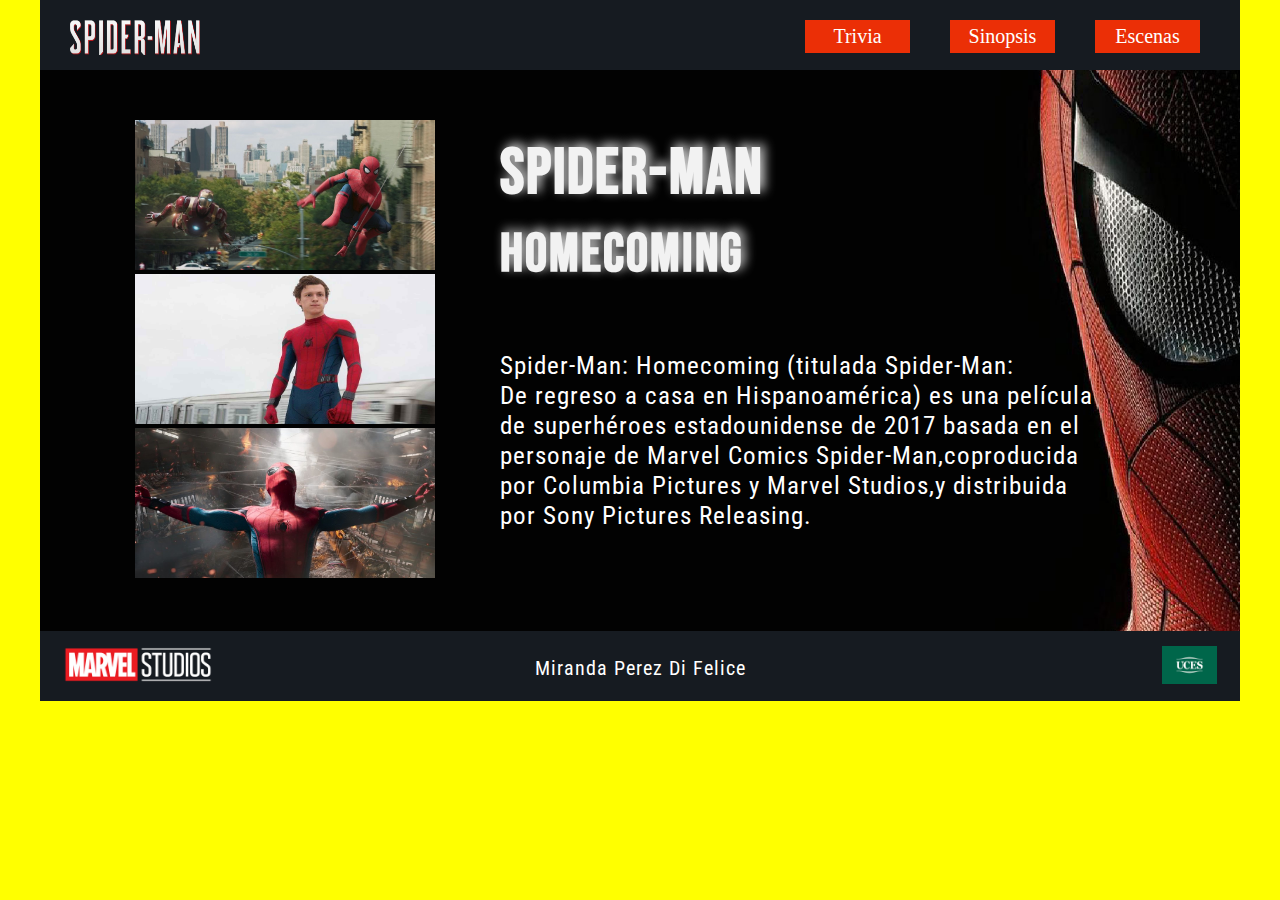
<file: index.html>
<!DOCTYPE html>
<html>
<head>
	<meta charset="utf-8">
	<meta name="viewport" content="width=device-width, initial-scale=1">
	<title> Maquetacion Semantica</title>
	<link rel="stylesheet" type="text/css" href="css/estilo.css">
	<link rel="preconnect" href="https://fonts.googleapis.com">
	<link rel="preconnect" href="https://fonts.googleapis.com">
	<link rel="preconnect" href="https://fonts.gstatic.com" crossorigin>
	<link href="https://fonts.googleapis.com/css2?family=Bebas+Neue&display=swap" rel="stylesheet">
	<link rel="preconnect" href="https://fonts.googleapis.com">
	<link rel="preconnect" href="https://fonts.gstatic.com" crossorigin>
	<link href="https://fonts.googleapis.com/css2?family=Bebas+Neue&family=Roboto+Condensed:ital,wght@1,300&display=swap" rel="stylesheet">
</head>
<body>
<main>
	<header>
		<img src="img/spidermanlogonombre.png" class="logo">

		<ul>
        	<li><a href="galeria.html">Escenas</a></li>
        	<li><a href="sinopsiss.html">Sinopsis</a></li>
        	<li><a href="formulario.html">Trivia</a></li>
    	</ul>
    </header>
    
    
    <article>
        <section>
			<h1> Spider-Man</h1> 
			<h2>Homecoming</h2>
			<br>
			<p>Spider-Man: Homecoming (titulada Spider-Man:  <br>
			De regreso a casa en Hispanoamérica) es una película <br>
			de superhéroes estadounidense de 2017 basada en el <br>
			personaje de Marvel Comics Spider-Man,coproducida <br>
	    	por Columbia Pictures y Marvel Studios,y distribuida <br>
	    	por Sony Pictures Releasing.</p>
	    	</section>
	  

        
        <div id="escenas">
	    <img src="img/escenauno.jpg"class="escenauno">
		<img src="img/escenados.jpg"class="escenados">
		<img src="img/escenatres.jpg"class="escenatres">
		</div>

	    </article>

	    
	<footer>
		<img src="img/marvelstudios.png"class="img">
		<img src="img/unnamed.png" class="uces">
		<p>Miranda Perez Di Felice</p>
	</footer>
	
</main>
</body>
</html>
</file>
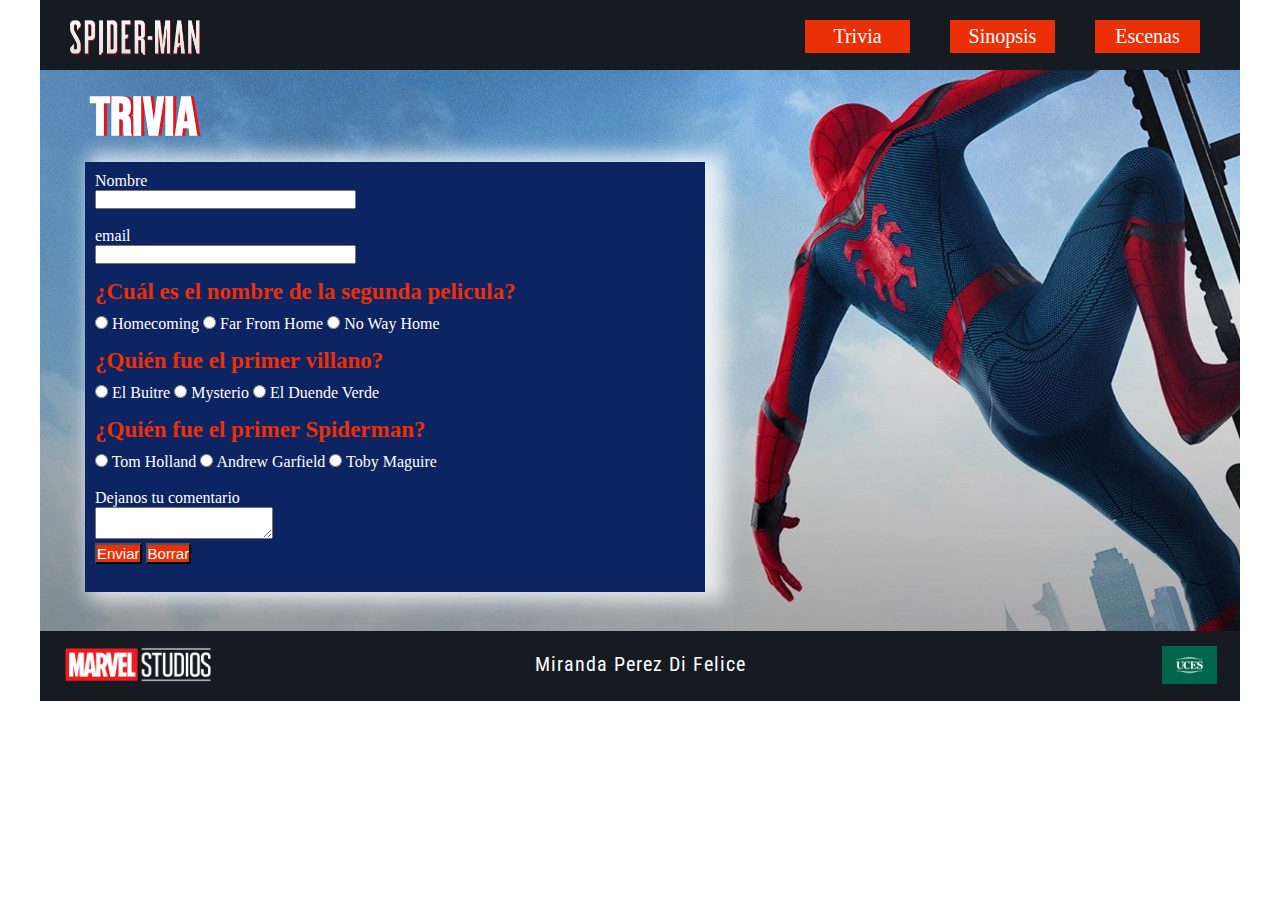
<file: formulario.html>
<!DOCTYPE html>
<html lang="en">
<head>
	<meta charset="UTF-8">
	<meta name="viewport" content="width=device-width, initial-scale=1">
	<title>Spiderman</title>
	<link rel="stylesheet" href="css/estilosform.css">
	<link href="https://fonts.googleapis.com/css2?family=Bebas+Neue&family=Roboto+Condensed:ital,wght@1,300&display=swap" rel="stylesheet">

</head>
<body>
	<main>
	<header>
		<a href="index.html"><img src="img/spidermanlogonombre.png"class="logo"></a>
		<ul>
        	<li><a href="galeria.html">Escenas</a></li>
        	<li><a href="sinopsiss.html">Sinopsis</a></li>
        	<li><a href="formulario.html">Trivia</a></li>
    	</ul>
	</header>
	<article>

    <h1>TRIVIA</h1>

<form action="mailto:maildestinatario@correo.com" method="post" id="usuario">
     



	<label>Nombre </label> 
	<br>
	<input type="text" name="nombre" size="30" class="tama"></input>
	<br>
	<br>
	<label>email</label> 
	<br/>
	<input type="text" name="contrasena" size="30" maxlength="5" class="tama"></input> 
	<label><h2>¿Cuál es el nombre de la segunda pelicula?</h2></label>
	 <input type="radio" name="modelo" value="Spiderman:Homecoming"> Homecoming</input>
	 <input type="radio" name="modelo" value="Spiderman: Far From Home"> Far From Home</input>
	 <input type="radio" name="modelo" value="Spiderman: No Way Home"> No Way Home</input>
	<br/>
	<label><h2>¿Quién fue el primer villano?</h2></label>
	 <input type="radio" name="modelo" value="El Buitre"> El Buitre</input>
	 <input type="radio" name="modelo" value="Mysterio"> Mysterio</input>
	 <input type="radio" name="modelo" value="El Duende Verde"> El Duende Verde</input>
	<br/>
	<label><h2>¿Quién fue el primer Spiderman?</h2></label>
	 <input type="radio" name="modelo" value="Tom Holland"> Tom Holland</input>
	 <input type="radio" name="modelo" value="Andrew Garfield"> Andrew Garfield</input>
	 <input type="radio" name="modelo" value="Toby Maguire"> Toby Maguire</input>
    <br>
    <br>

	<label>Dejanos tu comentario</label><br/>
	<textarea name="mensaje"></textarea>
	<br>
	<input class="botones" type="submit" name="enviar" value="Enviar"> </input>
	<input class="botones" type="reset" name="resetea" value="Borrar"></input>
	
</form>
</article>
	<footer>
		<img src="img/marvelstudios.png"class="img">
		<img src="img/unnamed.png" class="uces">
		<p>Miranda Perez Di Felice</p>
	</footer>

</body>
</html>
</file>
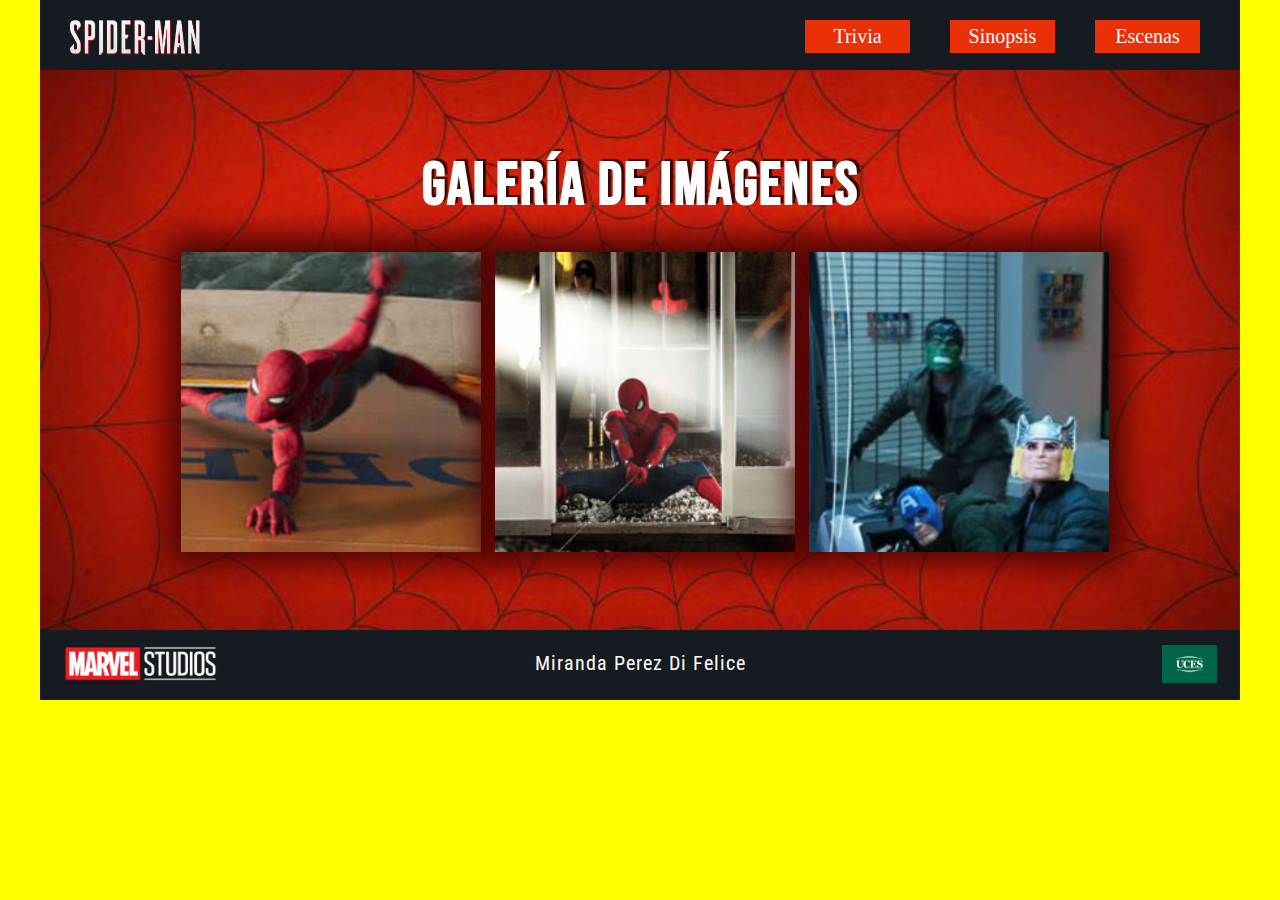
<file: galeria.html>
<!DOCTYPE html>
<html>
<head>
	<meta charset="utf-8">
	<meta name="viewport" content="width=device-width, initial-scale=1">
	<link rel="stylesheet" type="text/css" href="css/lightbox.css">
	<link rel="preconnect" href="https://fonts.googleapis.com">
	<link rel="preconnect" href="https://fonts.googleapis.com">
	<link rel="preconnect" href="https://fonts.gstatic.com" crossorigin>
	<link href="https://fonts.googleapis.com/css2?family=Bebas+Neue&display=swap" rel="stylesheet">
	<link rel="preconnect" href="https://fonts.googleapis.com">
	<link rel="preconnect" href="https://fonts.gstatic.com" crossorigin>
	<link href="https://fonts.googleapis.com/css2?family=Bebas+Neue&family=Roboto+Condensed:ital,wght@1,300&display=swap" rel="stylesheet">
	
	<title>Galeria de Imagenes</title>
</head>
<body>
	<main>
	<header>
		<a href="index.html"><img src="img/spidermanlogonombre.png"class="logo"></a>
		<ul>
        	<li><a href="galeria.html">Escenas</a></li>
        	<li><a href="sinopsiss.html">Sinopsis</a></li>
        	<li><a href="formulario.html">Trivia</a></li>
    	</ul>
	</header>

	<section>
		<article>
			<h1>Galería de imágenes</h1>

			<a class="escenas" href="img/egrandeuno.jpg" data-lightbox="img" data-title="Spiderman intenta sujetarse del barco donde estaban los villanos para salvar a la tripulación.">
            <img src="img/echicaunoo.jpg">
            </a>

            <a href="img/egrandedos.jpg" class="escenas" data-lightbox="img" data-title="Spiderman logra salvar a sus amigos sujetando el ascensor en el que se encontraban.">
            <img src="img/echicados.jpg">
            </a>

             <a href="img/egrandetres.jpg" class="escenas" data-lightbox="img" data-title="Los villanos intentan robar un banco utilizando armas extraterrestres.">
             <img src="img/echicatres.jpg">
             </a>

         </article>
	
</section>

<footer>
	<img src="img/marvelstudios.png"class="img">
		<img src="img/unnamed.png" class="uces">
		<p>Miranda Perez Di Felice</p>
</footer>

<script src="js/lightbox-plus-jquery.min.js"> </script>

</body>
</html>
</file>
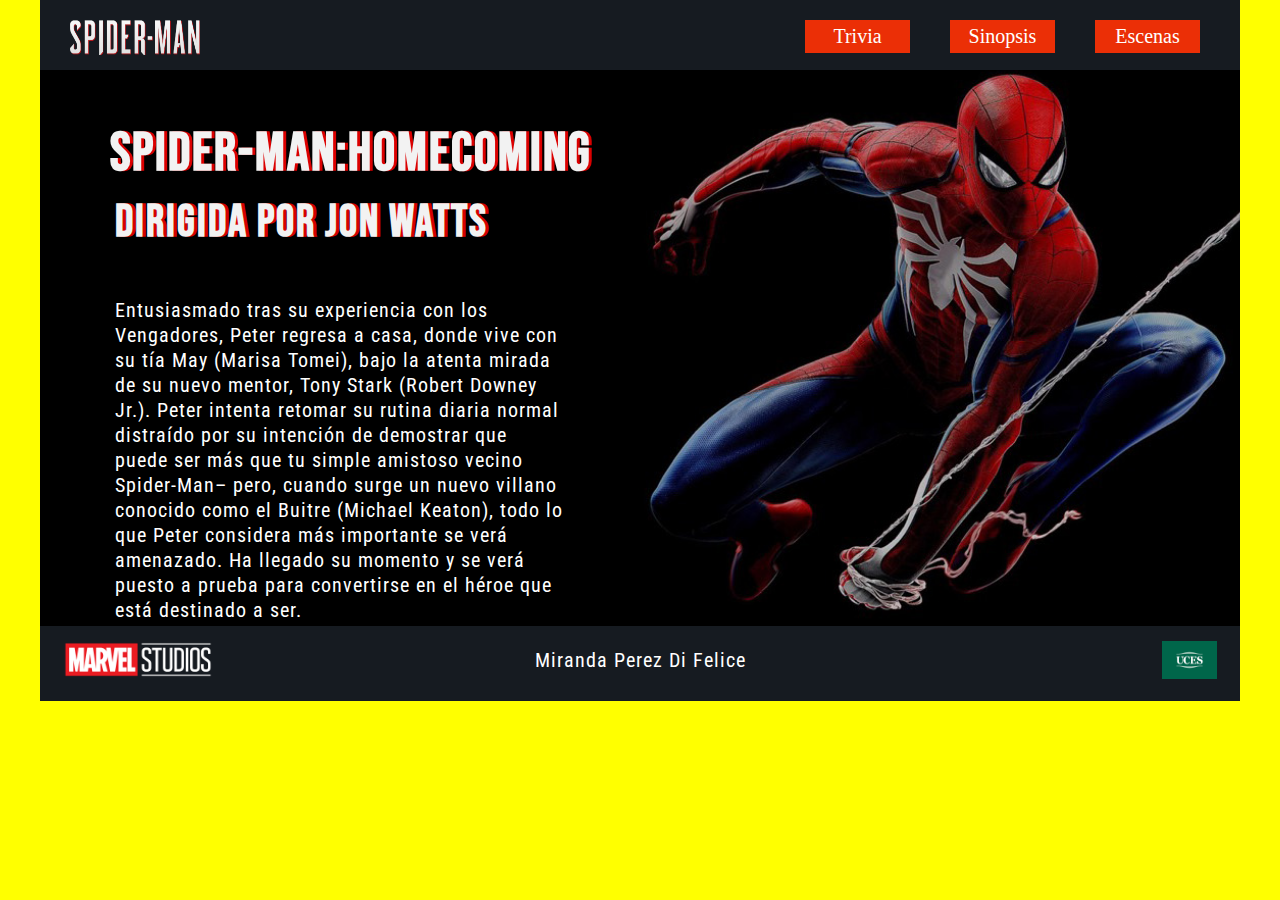
<file: sinopsiss.html>
<!DOCTYPE html>
		<html>
		<head>
			<meta charset="utf-8">
			<meta name="viewport" content="width=device-width, initial-scale=1">
			<link rel="stylesheet" type="text/css" href="css/sinopsis.css">
			<link rel="stylesheet" type="text/css" href="css/sinopsis.css">
	<link rel="preconnect" href="https://fonts.googleapis.com">
	<link rel="preconnect" href="https://fonts.googleapis.com">
	<link rel="preconnect" href="https://fonts.gstatic.com" crossorigin>
	<link href="https://fonts.googleapis.com/css2?family=Bebas+Neue&display=swap" rel="stylesheet">
	<link rel="preconnect" href="https://fonts.googleapis.com">
	<link rel="preconnect" href="https://fonts.gstatic.com" crossorigin>
	<link href="https://fonts.googleapis.com/css2?family=Bebas+Neue&family=Roboto+Condensed:ital,wght@1,300&display=swap" rel="stylesheet">
			<title>Sinopsis</title>
		</head>
		<body>
<main>
	<header>
		
	<a href="index.html"><img src="img/spidermanlogonombre.png" class="logo"></a>

		<ul>
        	<li><a href="galeria.html">Escenas</a></li>
        	<li><a>Sinopsis</a></li>
        	<li><a href="formulario.html">Trivia</a></li>
    	</ul>
    </header>
    
    
    <article>
        <section>
			<h1>Spider-Man:Homecoming</h1> 
			<h2>Dirigida por Jon Watts</h2>
			<br>
			<p>Entusiasmado tras su experiencia con los Vengadores, Peter regresa a casa, donde vive con su tía May (Marisa Tomei), 
			bajo la atenta mirada de su nuevo mentor, Tony Stark (Robert Downey Jr.). Peter intenta retomar su rutina diaria normal 
		    distraído por su intención de demostrar que puede ser más que tu simple amistoso vecino Spider-Man– pero, cuando surge 
		    un nuevo villano conocido como el Buitre (Michael Keaton), todo lo que Peter considera más importante se verá amenazado. 
	        Ha llegado su momento y se verá puesto a prueba para convertirse en el héroe que está destinado a ser.</p>
	    	</section>
	 

	    </article>

	    
	<footer>
		<img src="img/marvelstudios.png"class="img">
		<img src="img/unnamed.png" class="uces">
		<p>Miranda Perez Di Felice</p>
	</footer>
	
</main>
</body>
</html>
</file>
<file: css/estilo.css>
*{
	margin: 0;
	padding: 0;
	box-sizing: border-box;
}

body{
	background-color: yellow;
}

main{
	width: 1200px;
	height: 700px;
	background-color: none;
	margin-left: auto;
	margin-right: auto;
	background-image: url(../img/spidermanfondo.jpg);
	background-size: 110%;
	background-position: 20% 20%;

}

header{
	width: 1200px;
	height: 75px;
	background-color:#161B21;
	opacity: 100%;
}



/* selector de etiqueta */

 li{
    display: block;
    width:100px;
    padding:10px 15px;
    background-color:#eb2f06;
    border:none;
    text-align:center;
    float: right;
    margin-top: 22px;
    margin-right: 40px;
    }

 li a{
    text-decoration:none;
    color: white;
    text-align: right;	
    font-family: "myriad pro", regular; 
    opacity: 100%;

 }

    li:hover{
    background-color:red;
    color:white;
    }

h1{
  color: #F2F2F2;
  font-size: 3.5rem;
  margin-left: 100px;
  margin-top: 55px;
  letter-spacing: 2px;
  font-family: 'Bebas Neue', cursive;
	
}
h2{
  color: #F2F2F2;
  font-size: 3rem;
  margin-bottom:160;
  margin-left: 100px;
  margin-top: 8px;
  letter-spacing: 2px;
  font-family: 'Bebas Neue', cursive;
  text-shadow: 4px -3px 5px rgba(255,255,255,0.57);
}

p{
	color: white;
	line-height: 1.4rem;
	font-size: 0.9rem;
	margin-left: 100px;
    margin-top: 30px;
	letter-spacing: 1px;
	font-family: 'Roboto Condensed', sans-serif;
}

/* selector de clase*/

footer{
	width: 1200px;
	height: 70px;
	margin-top: 16px;
	background-color:#161B21;
	clear: both;
	bottom: auto;
	text-align: center;
	padding-right: 23px;
	padding-left: 23px;
	
	
}
footer p{
	padding-top: 22px;
	font-size: 20px;
	width: 300px;
	margin: auto;
	
	
	
}
.img{
	margin-top: 16px;
	width: 150px;
	height: 35px;
	float: left;
	
}

.uces {
	height: 38px;
	width: 55px;
	float: right;
	margin-top: 15px;

	
}
.logo{
	margin-left: 30px;
	width: 130px;
	height: 50px;
	margin-top: 10px;
	float: left;	
}

.escenauno{
	width: 300px;
	height: 150px;
	margin-left: 15px;
}

.escenados{
	width: 300px;
	height: 150px;
	margin-left: 15px;
}

.escenatres{
    width: 300px;
	height: 150px;
	margin-left: 15px;
}

#escenas{
    width: 300px;
	height: 650px;
	padding-left: 50px;
	margin-top: 50px;
	text-align: left;

}

article{
	width: 1200px;
	height: 540px;
	display: flex;
	flex-direction: row-reverse;
	}

section{
	width: 870px;
}



/* Small (landscape phones, 576px and up) */
@media (min-width: 200px) and (max-width: 767px) {
 body{ background-color: yellow; } 
 
    main{
	width: 576px;
	height:700px;
	background-color: none;
	margin-left: auto;
	margin-right: auto;
	background-image: url(../img/spidermanvertical.jpg);

}

header{
	width: 576px;
	height: 120px;
	background-color:#161B21;
	opacity: 100%;
	display: flex;
	flex-wrap: wrap;
}

ul{
	margin: auto;
	margin-top: 10px;
}


/* selector de etiqueta */

 li{
    display: block;
    width:100px;
    padding:6px 10px;
    background-color:#eb2f06;
    margin-top: 2px;
    margin-left: 25px;
    font-size: 20px;
    }

 li a{
    text-decoration:none;
    color: white;
    text-align: right;	
    font-family: "myriad pro", regular; 
    opacity: 100%;

 }

    li: hover{
    background-color:red;
    color:white;
    }

h1{
  color: #F2F2F2;
  font-size: 50px;
  margin-top: 50px;
  letter-spacing: 2px;
  font-family: 'Bebas Neue', cursive;
  margin-left: 0px;
  text-align: center;
  text-shadow: 4px -3px 11px rgba(255,255,255,0.84);
}
h2{
  color: #F2F2F2;
  font-size: 50px;
  margin-bottom:5px;
  margin-left: 0px;
  margin-top: 10px;
  letter-spacing: 2px;
  font-family: 'Bebas Neue', cursive;
  text-align: center;
  text-shadow: 4px -3px 11px rgba(255,255,255,0.84);


}

p{
	color: white;
	line-height: 25px;
	font-size: 22px;
	padding-left: 0px;
    margin-top: 40px;
	letter-spacing: 1.5px;
	font-family: 'Roboto Condensed', sans-serif;
	text-align: center;
	margin-left: 0px;
}

/* selector de clase*/

footer{
	width: 576px;
	height: 55px;
	margin-top: 155px;
	background-color:#161B21;
	clear: both;
	bottom: auto;								
	text-align: center;
	padding-right: 23px;
	padding-left: 23px;
	
	
}
footer p{
	padding-top: 18px;
	font-size: 14px;
	width: 300px;
	margin: auto;
	
	
	
}
.img{
	margin-top: 15px;
	width: 130px;
	height: 25px;
	float: left;
	
}

.uces {
	height: 30px;
	width: 49px;
	float: right;
	margin-top: 13px;
	
}
.logo{
	text-align: center;
	width: 130px;
	height: 40px;
	margin-top: 6px;
	margin-left: 215px;
	float: left;	
}

.escenauno{
	display: none;
	width: 300px;
	height: 150px;
	margin-left: 25px;
}

.escenados{
	display: none;
	width: 300px;
	height: 150px;
	margin-left: 25px;
}

.escenatres{
	display: none;
    width: 300px;
	height: 150px;
	margin-left: 25px;
}

#escenas{
    width: 300px;
	height: 650px;
	margin-left: auto;
	padding-right: 10px;
	padding-left: 10px;
	margin-top: 20px;
	text-align: center;
	display: none;

}

article{
	width: 576px;
	height: 370px;
	display: flex;
	flex-direction: row-reverse;
	}

section{
	width: 576px;
}
 
 }

/*Medium (tablets, 768px and up) */
@media (min-width: 768px) and (max-width: 991px) {
 body{ background-color: yellow; } 


main{
	width: 768px;
	height: 700px;
	background-color: none;
	margin-left: auto;
	margin-right: auto;
	background-image: url(../img/spfondonegro.jpeg);
	background-size: 110%;
	background-position: 25% 20%;

}

header{
  width: 768px;
  height: 70px;
  background-color:#161B21;
  opacity: 100%;
}



/* selector de etiqueta */

  li{
    display: block;
    width:100px;
    padding:5px 10px;
    background-color:#eb2f06;
    border:none;
    text-align:center;
    float: right;
    margin-top: 20px;
    margin-right: 40px;
    }

 li a{
    text-decoration:none;
    color: white;
    text-align: right;  
    font-family: "myriad pro", regular; 
    opacity: 100%;
    font-size: 20px;

 }

    li:hover{
    background-color:red;
    color:white;
    }

h1{
  color: #F2F2F2;
  font-size: 55px;
  margin-left: 65px;
  margin-top: 75px;
  letter-spacing: 2px;
  font-family: 'Bebas Neue', cursive;
  text-shadow: 4px -3px 11px rgba(255,255,255,0.84);	
}
h2{
  color: #F2F2F2;
  font-size: 50px;
  margin-bottom:160;
  margin-left: 65px;
  margin-top: 8px;
  letter-spacing: 2px;
  font-family: 'Bebas Neue', cursive;
  text-shadow: 4px -3px 11px rgba(255,255,255,0.84);


}

p{
	color: white;
	line-height: 25px;
	font-size: 16px;
	margin-left: 65px;
    margin-top: 45px;
	letter-spacing: 1px;
	font-family: 'Roboto Condensed', sans-serif;
}

/* selector de clase*/

footer{
	width: 768px;
	height: 60px;
	margin-top: 175px;
	background-color:#161B21;
	clear: both;
	bottom: auto;
	text-align: center;
	padding-right: 23px;
	padding-left: 23px;
	
	
}
footer p{
	padding-top: 15px;
	font-size: 1em;
	width: 300px;
	margin: auto;
	
	
	
}
.img{
	margin-top: 15px;
	width: 150px;
	height: 30px;
	float: left;
	
}

.uces {
	height: 30px;
	width: 49px;
	float: right;
	margin-top: 15px;

	
}

.logo{
  margin-left: 30px;
  width: 130px;
  height: 50px;
  margin-top: 5px;
  float: left;  
}


.escenauno{
	width: 300px;
	height: 150px;
	margin-left: 15px;
}

.escenados{
	width: 300px;
	height: 150px;
	margin-left: 15px;
}

.escenatres{
    width: 300px;
	height: 150px;
	margin-left: 15px;
}

#escenas{
    width: 300px;
	height: 650px;
	margin-left: auto;
	padding-right: 10px;
	padding-left: 15px;
	margin-top: 50px;
	text-align: center;
	display: invisible;

}

section {
	width: 640px;
}

article{
	width: 768px;
	height: 395px;
	display: flex;
	flex-direction: row-reverse;
	}
}

/*Large (escritorio, 992px and up)*/
@media (min-width: 992px) and (max-width: 1199px) {
body{ background-color: yellow; } 

main{
	width: 992px;
	height: 700px;
	background-color: none;
	margin-left: auto;
	margin-right: auto;
	background-image: url(../img/spfondonegro.jpeg);
	background-size: 110%;
	background-position: 25% 20%;

}

header{
  width: 992px;
  height: 70px;
  background-color:#161B21;
  opacity: 100%;
}


/* selector de etiqueta */

 li{
    display: block;
    width:105px;
    padding:5px 10px;
    background-color:#eb2f06;
    border:none;
    text-align:center;
    float: right;
    margin-top: 20px;
    margin-right: 40px;
    }

 li a{
    text-decoration:none;
    color: white;
    text-align: right;  
    font-family: "myriad pro", regular; 
    opacity: 100%;
    font-size: 20px;

 }
    li:hover{
    background-color:red;
    color:white;
    }

h1{
  color: #F2F2F2;
  font-size: 60px;
  margin-left: 75px;
  margin-top: 65px;
  letter-spacing: 2px;
  font-family: 'Bebas Neue', cursive;
  text-shadow: 4px -3px 11px rgba(255,255,255,0.84);
	
}
h2{
  color: #F2F2F2;
  font-size: 50px;
  margin-bottom:160;
  margin-left: 75px;
  margin-top: 8px;
  letter-spacing: 2px;
  font-family: 'Bebas Neue', cursive;
  text-shadow: 4px -3px 11px rgba(255,255,255,0.84);
}

p{
	color: white;
	line-height: 30px;
	font-size: 22px;
	margin-left: 75px;
    margin-top: 45px;
	letter-spacing: 1px;
	font-family: 'Roboto Condensed', sans-serif;
}

/* selector de clase*/

footer{
	width: 992px;
	height: 60px;
	margin-top: 175px;
	background-color:#161B21;
	clear: both;
	bottom: auto;
	text-align: center;
	padding-right: 23px;
	padding-left: 23px;
	
	
}
footer p{
	padding-top: 17px;
	font-size: 1em;
	width: 300px;
	margin: auto;
	
	
	
}
.img{
  margin-top: 15px;
  width: 150px;
  height: 30px;
  float: left;
  

}

.uces {
	height: 30px;
	width: 49px;
	float: right;
	margin-top: 15px;

	
}

.logo{
	margin-left: 30px;
	width: 130px;
	height: 50px;
	margin-top: 5px;
	float: left;	
}

.escenauno{
	width: 300px;
	height: 150px;
	margin-left: 15px;
}

.escenados{
	width: 300px;
	height: 150px;
	margin-left: 15px;
}

.escenatres{
    width: 300px;
	height: 150px;
	margin-left: 15px;
}

#escenas{
    width: 300px;
	height: 650px;
	margin-left: 0px;
	padding-right: 10px;
	padding-left: 0px;
	margin-top: 55px;
	text-align: center;
	display: invisible;

}

section {
	width: 640px;
}

article{
	width: 992px;
	height: 396px;
	display: flex;
	flex-direction: row-reverse;
	}
}



/* X-Large  (large desktops, 1200px and up)*/
@media (min-width: 1200px) and (max-width: 1399px) {
body{ background-color: yellow; } 


main{
	width: 1200px;
	height: 700px;

}

header{
  width: 1200px;
  height: 70px;
  background-color:#161B21;
  opacity: 100%;
}


footer{
	width: 1200px;
}

article{
	width: 1200px;
	height: 545px;
	display: flex;
	flex-direction: row-reverse;
	}

 li{
    display: block;
    width:105px;
    padding:5px 10px;
    background-color:#eb2f06;
    border:none;
    text-align:center;
    float: right;
    margin-top: 20px;
    margin-right: 40px;
    }

 li a{
    text-decoration:none;
    color: white;
    text-align: right;  
    font-family: "myriad pro", regular; 
    opacity: 100%;
    font-size: 20px;

 }


h1{
  color: #F2F2F2;
  font-size: 65px;
  margin-left: 130px;
  margin-top: 65px;
  letter-spacing: 2px;
  font-family: 'Bebas Neue', cursive;
  text-shadow: 4px -3px 11px rgba(255,255,255,0.84);
	
}
h2{
  color: #F2F2F2;
  font-size: 55px;
  margin-bottom:160;
  margin-left: 130px;
  margin-top: 8px;
  letter-spacing: 2px;
  font-family: 'Bebas Neue', cursive;
  text-shadow: 4px -3px 11px rgba(255,255,255,0.84);
}

p{
	color: white;
	line-height: 30px;
	font-size: 25px;
	margin-left: 130px;
    margin-top: 45px;
	letter-spacing: 1px;
	font-family: 'Roboto Condensed', sans-serif;
}
.logo{
  margin-left: 30px;
  width: 130px;
  height: 50px;
  margin-top: 5px;
  float: left;  
}
}
</file>
<file: css/estilosform.css>
* {
  margin: 0;
  padding: 0;
  box-sizing: border-box;
}

main{
  width: 1200px;
  height: 700px;
  margin-left: auto;
  margin-right: auto;
  background-color: whitesmoke;
  }


header{
  width: 1200px;
  height: 62px;
  background-color:#161B21;
  opacity: 100%;
}

h1{
  color: #F2F2F2;
  font-size: 3.5rem;
  font-family: 'Bebas Neue', cursive;
  margin-bottom: 10px;
  margin-top: 15px;
}


h2{
  color: #D93730;
  font-size: 18px;
  margin-bottom: 10px;
  margin-top: 15px;
  font-family: "myriad pro", regular; 
}

form {
  width: 450px;
  height: 410px;
  margin-top: 10px;
  margin-left: 50px;
  background-color: #243A4E;
  padding: 10px;
  color: white;
  text-align: left;
  box-shadow: 11px 0px 18px 8px rgba(255,255,255,0.76);
  -webkit-box-shadow: 11px 0px 18px 8px rgba(255,255,255,0.76);
  -moz-box-shadow: 11px 0px 18px 8px rgba(255,255,255,0.76);


}

article{
  text-align: center;
  background-image: url(../img/spidermancielo.jpeg);  
  background-size: 1050px;
  height: 500px;

}


/* selector de etiqueta */

 li{
    display: block;
    width:100px;
    padding:5px 10px;
    background-color:#eb2f06;
    border:none;
    text-align:center;
    float: right;
    margin-top: 20px;
    margin-right: 40px;
    }

 li a{
    text-decoration:none;
    color: white;
    text-align: right;  
    font-family: "myriad pro", regular; 
    opacity: 100%;

 }

    li:hover{
    background-color:red;
    color:white;
    }

p{
  color: white;
  line-height: 1.4rem;
  font-size: 0.9rem;
  margin-left: 85px;
  margin-top: 30px;
  letter-spacing: 1px;
  font-family: 'Roboto Condensed', sans-serif;
}

/* selector de clase*/

footer{
  width: 1200px;
  height: 50px;
  background-color:#161B21;
  clear: both;
  bottom: auto;
  text-align: center;
  padding-right: 23px;
  padding-left: 23px;
  
  
}
footer p{
  padding-top: 15px;
  font-size: 1em;
  width: 300px;
  margin: auto;

  
}
.img{
  margin-top: 15px;
  width: 150px;
  height: 20px;
  float: left;
  
}

.uces {
  height: 30px;
  width: 49px;
  float: right;
  margin-top: 10px;

  
}
.logo{
  margin-left: 30px;
  width: 100px;
  height: 50px;
  float: left;  
}



/* Small (landscape phones, 576px and up) */
@media (min-width: 576px) and (max-width: 767px) {
 body{ background-color: yellow; } 

 
main{
  width: 576px;
  height:700px;
  background-color: none;
  margin-left: auto;
  margin-right: auto;
  background-image: url(../img/fondoform.jpg);

}

header{
  width: 576px;
  height: 120px;
  background-color:#161B21;
  opacity: 100%;
  display: flex;
  flex-wrap: wrap;
}

h1{
  color: white;
  font-size: 45px;
  margin-top: 13px;
  margin-left: 10px;
  text-shadow: 3px 0px 0px rgba(255,0,0,0.86);
}


h2{
  color: #eb2f06;
  font-size: 20px;
  margin-bottom: 10px;
  margin-top: 15px;
}

form {
  width: 450px;
  height: 420px;
  margin-top: 20px;
  margin-left: 70px;
  background-color: #0c2461;
  padding: 10px;
  color: white;
  text-align: left;
  box-shadow: 11px 0px 18px 8px rgba(255,255,255,0.76);
  -webkit-box-shadow: 11px 0px 18px 8px rgba(255,255,255,0.76);
  -moz-box-shadow: 11px 0px 18px 8px rgba(255,255,255,0.76);


}

article{
  width: 576px;
  height: 390px;
  flex-direction: row-reverse;
  background-image: none;
  }

section{
  width: 576px;
}
 


ul{
  margin: auto;
  margin-top: 10px;
}


/* selector de etiqueta */

 li{
    display: block;
    width:100px;
    padding:6px 10px;
    background-color:#eb2f06;
    margin-top: 2px;
    margin-left: 25px;
    font-size: 20px;
    }

 li a{
    text-decoration:none;
    color: white;
    text-align: right;  
    font-family: "myriad pro", regular; 
    opacity: 100%;

 }

    li:hover{
    background-color:red;
    color:white;
    }


p{
  color: white;
  line-height: 1.4rem;
  font-size: 0.9rem;
  margin-left: 85px;
  margin-top: 30px;
  letter-spacing: 1px;
  font-family: 'Roboto Condensed', sans-serif;
}

/* selector de clase*/


footer{
  width: 576px;
  height: 55px;
  margin-top: 125px;
  background-color:#161B21;
  clear: both;
  bottom: auto;               
  text-align: center;
  padding-right: 23px;
  padding-left: 23px;
  
  
}
footer p{
  padding-top: 15px;
  font-size: 15px;
  width: 300px;
  margin: auto;
  
}

.botones{
    background-color: #eb2f06 ;
    color: white;
}


.img{
  margin-top: 15px;
  width: 130px;
  height: 25px;
  float: left;
  
}

.uces {
  height: 30px;
  width: 49px;
  float: right;
  margin-top: 10px;
  
}
.logo{
  text-align: center;
  width: 130px;
  height: 40px;
  margin-top: 6px;
  margin-left: 215px;
  float: left;  
}
}

/*Medium (tablets, 768px and up) */
@media (min-width: 768px) and (max-width: 991px) {
 body{ background-color: yellow; } 


main{
  width: 768px;
  height: 700px;
  background-color: none;
  margin-left: auto;
  margin-right: auto;
  background-image: url(../img/spidermancielo.jpeg);
  background-size: 160%;
  background-position: 23% 400%;

}

header{
  width: 768px;
  height: 70px;
  background-color:#161B21;
  opacity: 100%;
}

form {
  width: 450px;
  height: 430px;
  margin-top: 2opx;
  margin-left: 50px;
  background-color: #0c2461;
  padding: 10px;
  color: white;
  text-align: left;
    box-shadow: 11px 0px 18px 8px rgba(255,255,255,0.76);
  -webkit-box-shadow: 11px 0px 18px 8px rgba(255,255,255,0.76);
  -moz-box-shadow: 11px 0px 18px 8px rgba(255,255,255,0.76);


}

/* selector de etiqueta */

 li{
    display: block;
    width:100px;
    padding:5px 10px;
    background-color:#eb2f06;
    border:none;
    text-align:center;
    float: right;
    margin-top: 20px;
    margin-right: 40px;
    }

 li a{
    text-decoration:none;
    color: white;
    text-align: right;  
    font-family: "myriad pro", regular; 
    opacity: 100%;
    font-size: 20px;

 }

    li:hover{
    background-color:red;
    color:white;
    }

h1{
  color: white;
  font-size: 55px;
  margin-top: 20px;
  text-align: left;
  margin-left: 60px;
  text-shadow: 3px 0px 0px rgba(255,0,0,0.86);
}

h2{
  color:#eb2f06;
  font-size: 23px;
  margin-bottom: 10px;
  margin-top: 15px;

}

p{
  color: white;
  line-height: 1.4rem;
  font-size: 25px;
  margin-left: 85px;
  margin-top: 45px;
  letter-spacing: 1px;
  font-family: 'Roboto Condensed', sans-serif;
}

/* selector de clase*/

footer{
  width: 768px;
  height: 60px;
  margin-top: 185px;
  background-color:#161B21;
  clear: both;
  bottom: auto;
  text-align: center;
  padding-right: 23px;
  padding-left: 23px;
  
}

footer p{
  padding-top: 15px;
  font-size: 1em;
  width: 300px;
  margin: auto;
  
  
  
}

.botones{
    background-color: #eb2f06 ;
    color: white;
    font-size: 12px;

}



.img{
  margin-top: 15px;
  width: 150px;
  height: 30px;
  float: left;
  
}

.uces {
  height: 30px;
  width: 49px;
  float: right;
  margin-top: 15px;

  
}

.logo{
  margin-left: 30px;
  width: 130px;
  height: 50px;
  margin-top: 5px;
  float: left;  
}



section {
  width: 640px;
}

article{
  width: 768px;
  height: 366px;
  background-image: none;
  }
}



/*Large (escritorio, 992px and up)*/
@media (min-width: 992px) and (max-width: 1199px) {

main{
  width: 992px;
  height: 700px;
  background-color: none;
  margin-left: auto;
  margin-right: auto;
  background-image: url(../img/spidermancielo.jpeg);
  background-size: 120%;
  background-position: 5% 230%;

}

header{
  width: 992px;
  height: 70px;
  background-color:#161B21;
  opacity: 100%;
}

form {
  width: 520px;
  height: 435px;
  margin-top: 10px;
  margin-left: 40px;
  background-color: #0c2461;
  padding: 10px;
  color: white;
  text-align: left;
  box-shadow: 11px 0px 18px 8px rgba(255,255,255,0.76);
  -webkit-box-shadow: 11px 0px 18px 8px rgba(255,255,255,0.76);
  -moz-box-shadow: 11px 0px 18px 8px rgba(255,255,255,0.76);

}

/* selector de etiqueta */

 li{
    display: block;
    width:105px;
    padding:5px 10px;
    background-color:#eb2f06;
    border:none;
    text-align:center;
    float: right;
    margin-top: 20px;
    margin-right: 40px;
    }

 li a{
    text-decoration:none;
    color: white;
    text-align: right;  
    font-family: "myriad pro", regular; 
    opacity: 100%;
    font-size: 20px;

 }

    li:hover{
    background-color:red;
    color:white;
    }

h1{
  color: white;
  font-size: 55px;
  margin-top: 20px;
  text-align: left;
  margin-left: 50px;
  text-shadow: 3px 0px 0px rgba(255,0,0,0.86);
}

h2{
  color:#eb2f06;
  font-size: 23px;
  margin-bottom: 10px;
  margin-top: 15px;
}

p{
  color: white;
  line-height: 1.4rem;
  font-size: 25px;
  margin-left: 85px;
  margin-top: 45px;
  letter-spacing: 1px;
  font-family: 'Roboto Condensed', sans-serif;
}

/* selector de clase*/

footer{
  width: 992px;
  height: 60px;
  margin-top: 200px;
  background-color:#161B21;
  clear: both;
  bottom: auto;
  text-align: center;
  padding-right: 23px;
  padding-left: 23px;
  
  
}

footer p{
  padding-top: 20px;
  font-size: 1em;
  width: 300px;
  margin: auto;
  
  
  
}

.botones{
    background-color: #eb2f06 ;
    color: white;
}

.img{
  margin-top: 15px;
  width: 150px;
  height: 30px;
  float: left;
  
}

.uces {
  height: 30px;
  width: 49px;
  float: right;
  margin-top: 15px;

  
}

.logo{
  margin-left: 30px;
  width: 130px;
  height: 50px;
  margin-top: 5px;
  float: left;  
}


section {
  width: 640px;
}

article{
  width: 992px;
  height: 350px;
  background-image: none;
  }
}


/* X-Large  (large desktops, 1200px and up)*/
@media (min-width: 1200px) and (max-width: 1399px) {

  main{
  width: 1200px;
  height: 700px;
  background-color: none;
  margin-left: auto;
  margin-right: auto;
  background-image: url(../img/spidermancielo.jpeg);
  background-size: 120%;
  background-position: 10% 0%;

}

header{
  width: 1200px;
  height: 70px;
  background-color:#161B21;
  opacity: 100%;
}

form {
  width: 620px;
  height: 430px;
  margin-top: 10px;
  margin-left: 45px;
  background-color: #0c2461;
  padding: 10px;
  color: white;
  text-align: left;
  box-shadow: 11px 0px 18px 8px rgba(255,255,255,0.76);
  -webkit-box-shadow: 11px 0px 18px 8px rgba(255,255,255,0.76);
  -moz-box-shadow: 11px 0px 18px 8px rgba(255,255,255,0.76);
  
}

/* selector de etiqueta */

 li{
    display: block;
    width:105px;
    padding:5px 10px;
    background-color:#eb2f06;
    border:none;
    text-align:center;
    float: right;
    margin-top: 20px;
    margin-right: 40px;
    }

 li a{
    text-decoration:none;
    color: white;
    text-align: right;  
    font-family: "myriad pro", regular; 
    opacity: 100%;
    font-size: 20px;

 }

    li:hover{
    background-color:red;
    color:white;
    }

h1{
  color: white;
  font-size: 55px;
  margin-top: 15px;
  text-align: left;
  margin-left: 50px;
  text-shadow: 3px 0px 0px rgba(255,0,0,0.86);
}

h2{
  color:#eb2f06;
  font-size: 23px;
  margin-bottom: 10px;
  margin-top: 15px;
}

p{
  color: white;
  line-height: 1.4rem;
  font-size: 25px;
  margin-left: 85px;
  margin-top: 45px;
  letter-spacing: 1px;
  font-family: 'Roboto Condensed', sans-serif;
}

/* selector de clase*/

footer{
  width: 1200px;
  height: 70px;
  margin-top: 30px;
  background-color:#161B21;
  clear: both;
  bottom: auto;
  text-align: center;
  padding-right: 23px;
  padding-left: 23px;
  
  
}
footer p{
  padding-top: 22px;
  font-size: 20px;
  width: 300px;
  margin: auto;
  
  
  
}

.botones{
    background-color: #eb2f06 ;
    color: white;
    font-size: 15px;
}


.img{
  margin-top: 16px;
  width: 150px;
  height: 35px;
  float: left;
  
}

.uces {
  height: 38px;
  width: 55px;
  float: right;
  margin-top: 15px;

  
}
.logo{
  margin-left: 30px;
  width: 130px;
  height: 50px;
  margin-top: 5px;
  float: left; 

}

section {
  width: 640px;
}

article{
  width: 1200px;
  height: 516px;
  background-image: none;
  }
}
</file>
<file: css/sinopsis.css>
*{
	margin: 0;
	padding: 0;
	box-sizing: border-box;
}

body{
	background-color: #636e72;
}

main{
	width: 940px;
	height: 700px;
	background-color: none;
	margin-left: auto;
	margin-right: auto;
	background-image: url(../img/fondonegrodos.jpg);
	background-size: 140%;
	background-position: 40% 40%;

}

header{
	width: 940px;
	height: 62px;
	background-color:#161B21;
	opacity: 100%;
}



/* selector de etiqueta */

 li{
    display: block;
    width:100px;
    padding:5px 10px;
    background-color:#eb2f06;
    border:none;
    text-align:center;
    float: right;
    margin-top: 20px;
    margin-right: 40px;
    }

 li a{
    text-decoration:none;
    color: white;
    text-align: right;	
    font-family: "myriad pro", regular; 
    opacity: 100%;

 }

    li:hover{
    background-color:red;
    color:white;
    }

h1{
  color: #F2F2F2;
  font-size: 3.5rem;
  margin-top: 55px;
  letter-spacing: 2px;
  margin-right: 80px;
  font-family: 'Bebas Neue', cursive;
  margin-left: 60px;
	
}
h2{
  color: #F2F2F2;
  font-size: 45px;
  margin-bottom:160;
  margin-right: 80px;
  margin-top: 8px;
  letter-spacing: 2px;
  font-family: 'Bebas Neue', cursive;
  margin-left: 60px;
}

p{
	color: white;
	line-height: 25px;
	font-size: 20px;
    margin-top: 30px;
	letter-spacing: 1px;
	font-family: 'Roboto Condensed', sans-serif;
	margin-left: 60px;
}

/* selector de clase*/

footer{
	width: 940px;
	height: 60px;
	margin-top: 175px;
	background-color:#161B21;
	clear: both;
	bottom: auto;
	text-align: center;
	padding-right: 23px;
	padding-left: 23px;
	
	
}
footer p{
	padding-top: 15px;
	font-size: 1em;
	width: 300px;
	margin: auto;
	
	
	
}
.img{
	margin-top: 15px;
	width: 150px;
	height: 30px;
	float: left;
	
}

.uces {
	height: 30px;
	width: 49px;
	float: right;
	margin-top: 15px;

	
}
.logo{
	margin-left: 30px;
	width: 100px;
	height: 50px;
	margin-top: 5px;
	float: left;	
}


section {
	width: 640px;
	margin-right:200px ;

}

article{
	width: 940px;
	height: 350px;
	flex-direction: row-reverse;
	}

section p{
	width: 520px;
}

/* Small (landscape phones, 576px and up) */
@media (min-width: 576px) and (max-width: 767px) {
 body{ background-color: yellow; } 


main{
	width: 576px;
	height: 700px;
	background-color: none;
	margin-left: auto;
	margin-right: auto;
	background-image: url(../img/spidermanvertical.jpg);
	background-size: 140%;
	background-position: 40% 40%;

}

header{
	width: 576px;
	height: 120px;
	background-color:#161B21;
	opacity: 100%;
	display: flex;
	flex-wrap: wrap;
}

ul{
	margin: auto;
	margin-top: 5px;
}

  li{
    display: block;
    width:100px;
    padding:6px 10px;
    background-color:#eb2f06;
    margin-top: 5px;
    margin-left: 25px;
   font-size: 20px;

    }

 li a{
    text-decoration:none;
    color: white;
    text-align: right;	
    font-family: "myriad pro", regular; 
    opacity: 100%;

 }

    li: hover{
    background-color:red;
    color:white;
    }

h1{
  color: #F2F2F2;
  font-size: 45px;
  margin-top: 40px;
  letter-spacing: 2px;
  margin-right: 80px;
  font-family: 'Bebas Neue', cursive;
  margin-left: 60px;
  text-align: center ;
  text-shadow: 3px 0px 0px rgba(255,0,0,0.86);
}
h2{
  color: #F2F2F2;
  font-size: 35px;
  margin-bottom:160;
  margin-right: 80px;
  margin-top: 8px;
  letter-spacing: 2px;
  font-family: 'Bebas Neue', cursive;
  margin-left: 60px;
  text-align: center;
  text-shadow: 3px 0px 0px rgba(255,0,0,0.86);
}

p{
	color: white;
	line-height: 25px;
	font-size: 20px;
    margin-top: 30px;
	letter-spacing: 1px;
	font-family: 'Roboto Condensed', sans-serif;
	margin-left: 30px;
	text-align: center;
}

section {
	width: 576px;
	margin-right:200px ;

}

article{
	width: 576px;
	height: 350px;
	flex-direction: row-reverse;
	}

footer{
	width: 576px;
	height: 55px;
	margin-top: 135px;
	background-color:#161B21;
	clear: both;
	bottom: auto;								
	text-align: center;
	padding-right: 23px;
	padding-left: 23px;
	
	
}
footer p{
	padding-top: 15px;
	font-size: 15px;
	width: 300px;
	margin: auto;
	
	
	
}
.img{
	margin-top: 15px;
	width: 130px;
	height: 25px;
	float: left;
	
}

.uces {
	height: 30px;
	width: 49px;
	float: right;
	margin-top: 10px;
	
}

.logo{
	text-align: center;
	width: 130px;
	height: 40px;
	margin-top: 6px;
	margin-left: 215px;
	float: left;	
}
}


/*Medium (tablets, 768px and up) */
@media (min-width: 768px) and (max-width: 991px) {
 body{ background-color: yellow; } 

main{
	width: 768px;
	height: 700px;
	background-color: none;
	margin-left: auto;
	margin-right: auto;
	background-image: url(../img/fondonegrodos.jpg);
	background-size: 170%;
	background-position: 40% 40%;

}

header{
  width: 768px;
  height: 70px;
  background-color:#161B21;
  opacity: 100%;
}



/* selector de etiqueta */

 li{
    display: block;
    width:100px;
    padding:5px 10px;
    background-color:#eb2f06;
    border:none;
    text-align:center;
    float: right;
    margin-top: 20px;
    margin-right: 40px;
    }

 li a{
    text-decoration:none;
    color: white;
    text-align: right;	
    font-family: "myriad pro", regular; 
    opacity: 100%;
    font-size: 20px;

 }

    li:hover{
    background-color:red;
    color:white;
    }

h1{
  color: #F2F2F2;
  font-size: 3.5rem;
  margin-top: 55px;
  letter-spacing: 2px;
  margin-right: 80px;
  font-family: 'Bebas Neue', cursive;
  margin-left: 60px;
  text-shadow: 3px 0px 0px rgba(255,0,0,0.86);
	
}
h2{
  color: #F2F2F2;
  font-size: 45px;
  margin-bottom:160;
  margin-right: 80px;
  margin-top: 8px;
  letter-spacing: 2px;
  font-family: 'Bebas Neue', cursive;
  margin-left: 60px;
  text-shadow: 3px 0px 0px rgba(255,0,0,0.86);
}

p{
	color: white;
	line-height: 25px;
	font-size: 19px;
    margin-top: 30px;
	letter-spacing: 1px;
	font-family: 'Roboto Condensed', sans-serif;
	margin-left: 60px;
}

/* selector de clase*/

footer{
	width: 768px;
	height: 60px;
	margin-top: 175px;
	background-color:#161B21;
	clear: both;
	bottom: auto;
	text-align: center;
	padding-right: 23px;
	padding-left: 23px;
	
	
}
footer p{
	padding-top: 15px;
	font-size: 1em;
	width: 300px;
	margin: auto;
	
	
	
}
.img{
	margin-top: 15px;
	width: 150px;
	height: 30px;
	float: left;
	
}

.uces {
	height: 30px;
	width: 49px;
	float: right;
	margin-top: 15px;

	
}

.logo{
  margin-left: 30px;
  width: 130px;
  height: 50px;
  margin-top: 5px;
  float: left;  
}


section {
	width: 640px;
	margin-right:200px ;

}

article{
	width: 768px;
	height: 340px;
	flex-direction: row-reverse;
	}

section p{
	width: 520px;
}
}

/*Large (escritorio, 992px and up)*/
@media (min-width: 992px) and (max-width: 1199px) {
body{ background-color: yellow; } 

main{
	width: 992px;
	height: 700px;
	background-color: none;
	margin-left: auto;
	margin-right: auto;
	background-image: url(../img/fondonegrodos.jpg);
	background-size: 170%;
	background-position: 50% 10%;

}

header{
  width: 992px;
  height: 70px;
  background-color:#161B21;
  opacity: 100%;
}


/* selector de etiqueta */
 
 li{
    display: block;
    width:105px;
    padding:5px 10px;
    background-color:#eb2f06;
    border:none;
    text-align:center;
    float: right;
    margin-top: 20px;
    margin-right: 40px;
    }

 li a{
    text-decoration:none;
    color: white;
    text-align: right;  
    font-family: "myriad pro", regular; 
    opacity: 100%;
    font-size: 20px;

 }

    li:hover{
    background-color:red;
    color:white;
    }

h1{
  color: #F2F2F2;
  font-size: 3.5rem;
  margin-top: 55px;
  letter-spacing: 2px;
  margin-right: 80px;
  font-family: 'Bebas Neue', cursive;
  margin-left: 60px;
  text-shadow: 3px 0px 0px rgba(255,0,0,0.86);
	
}
h2{
  color: #F2F2F2;
  font-size: 45px;
  margin-bottom:160;
  margin-right: 80px;
  margin-top: 8px;
  letter-spacing: 2px;
  font-family: 'Bebas Neue', cursive;
  margin-left: 60px;
  text-shadow: 3px 0px 0px rgba(255,0,0,0.86);
}

p{
	color: white;
	line-height: 25px;
	font-size: 18px;
    margin-top: 30px;
	letter-spacing: 1px;
	font-family: 'Roboto Condensed', sans-serif;
	margin-left: 60px;
}

/* selector de clase*/

footer{
	width: 992px;
	height: 60px;
	margin-top: 175px;
	background-color:#161B21;
	clear: both;
	bottom: auto;
	text-align: center;
	padding-right: 23px;
	padding-left: 23px;
	
	
}
footer p{
	padding-top: 17px;
	font-size: 1em;
	width: 300px;
	margin: auto;
	
	
	
}
.img{
  margin-top: 15px;
  width: 150px;
  height: 30px;
  float: left;
  

}

.uces {
	height: 30px;
	width: 49px;
	float: right;
	margin-top: 15px;

	
}

.logo{
	margin-left: 30px;
	width: 130px;
	height: 50px;
	margin-top: 5px;
	float: left;	
}

section {
	width: 640px;
	margin-right:200px ;

}

article{
	width: 992px;
	height: 340px;
	flex-direction: row-reverse;
	}

section p{
	width: 520px;
}
}


/* X-Large  (large desktops, 1200px and up)*/
@media (min-width: 1200px) and (max-width: 1399px) {
body{ background-color: yellow; } 


main{
	width: 1200px;
	height: 700px;
	background-color: none;
	margin-left: auto;
	margin-right: auto;
	background-image: url(../img/fondonegrodos.jpg);
	background-size: 170%;
	background-position: 60% 100%;

}

header{
  width: 1200px;
  height: 70px;
  background-color:#161B21;
  opacity: 100%;
}



/* selector de etiqueta */

  li{
    display: block;
    width:105px;
    padding:5px 10px;
    background-color:#eb2f06;
    border:none;
    text-align:center;
    float: right;
    margin-top: 20px;
    margin-right: 40px;
    }

 li a{
    text-decoration:none;
    color: white;
    text-align: right;  
    font-family: "myriad pro", regular; 
    opacity: 100%;
    font-size: 20px;

 }

    li:hover{
    background-color:red;
    color:white;
    }

h1{
  color: #F2F2F2;
  font-size: 55px;
  margin-top: 50px;
  letter-spacing: 2px;
  margin-right: 80px;
  font-family: 'Bebas Neue', cursive;
  margin-left: 70px;
  text-shadow: 3px 0px 0px rgba(255,0,0,0.86);
	
}
h2{
  color: #F2F2F2;
  font-size: 45px;
  margin-bottom:160;
  margin-right: 80px;
  margin-top: 8px;
  letter-spacing: 2px;
  font-family: 'Bebas Neue', cursive;
  margin-left: 75px;
  text-shadow: 3px 0px 0px rgba(255,0,0,0.86);
}

p{
	color: white;
	line-height: 25px;
	font-size: 20px;
    margin-top: 30px;
	letter-spacing: 1px;
	font-family: 'Roboto Condensed', sans-serif;
	margin-left: 75px;
}

/* selector de clase*/

footer{
	width: 1200px;
	height: 75px;
	margin-top: 16px;
	background-color:#161B21;
	clear: both;
	bottom: auto;
	text-align: center;
	padding-right: 23px;
	padding-left: 23px;
	
	
}
footer p{
	padding-top: 22px;
	font-size: 20px;
	width: 300px;
	margin: auto;
	
	
	
}
.img{
	margin-top: 16px;
	width: 150px;
	height: 35px;
	float: left;
	
}

.uces {
	height: 38px;
	width: 55px;
	float: right;
	margin-top: 15px;

	
}

.logo{
  margin-left: 30px;
  width: 130px;
  height: 50px;
  margin-top: 5px;
  float: left;  
}


section {
	width: 640px;
	margin-right:200px ;

}

article{
	width: 1200px;
	height: 490px;
	flex-direction: row-reverse;
	}

section p{
	width: 450px;
}
}
</file>
